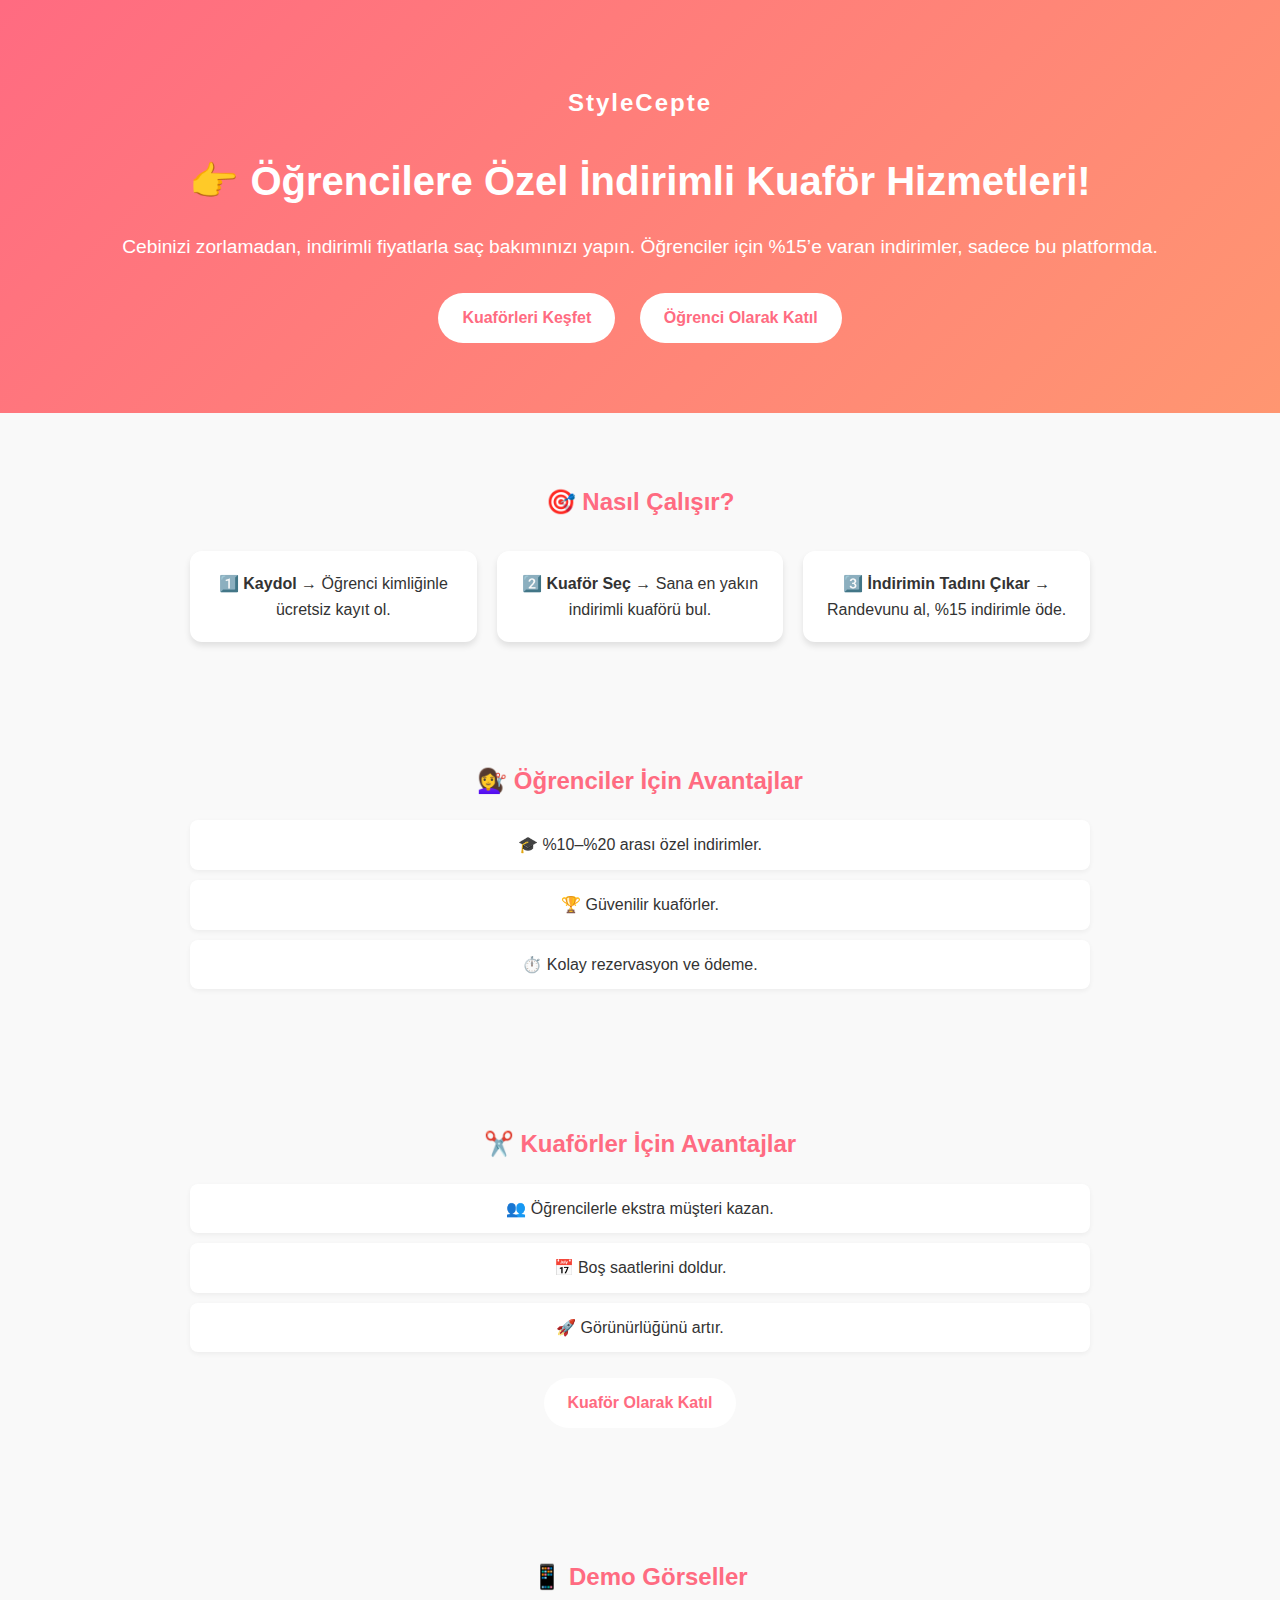
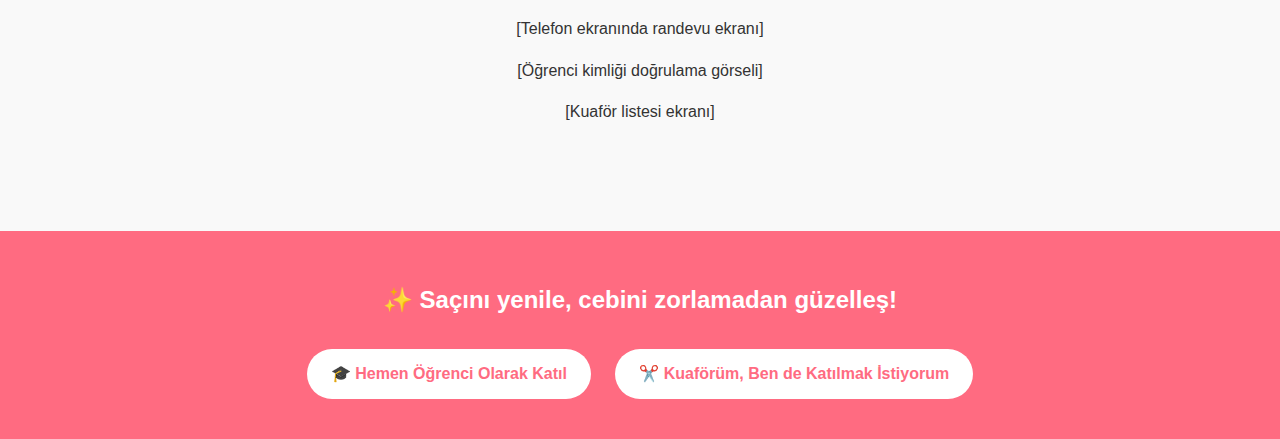
<file: index.html>
<!DOCTYPE html>
<html lang="tr">
<head>
  <meta charset="UTF-8">
  <meta name="viewport" content="width=device-width, initial-scale=1.0">
  <title>stylecepte</title>
  <link rel="stylesheet" href="style.css">
  <script src="script.js" defer></script>
</head>
<body>

  <!-- Hero -->
  <header>
  <h3 class="site-title">StyleCepte</h3>  <!-- Yeni satır eklendi -->
  <h1>👉 Öğrencilere Özel İndirimli Kuaför Hizmetleri!</h1>
  <p>Cebinizi zorlamadan, indirimli fiyatlarla saç bakımınızı yapın. Öğrenciler için %15’e varan indirimler, sadece bu platformda.</p>
  <a href="explore.html" class="btn">Kuaförleri Keşfet</a>
  <a href="student.html" class="btn">Öğrenci Olarak Katıl</a>
</header>


  <!-- Nasıl Çalışır -->
  <section>
    <h2>🎯 Nasıl Çalışır?</h2>
    <div class="steps">
      <div class="card">1️⃣ <strong>Kaydol</strong> → Öğrenci kimliğinle ücretsiz kayıt ol.</div>
      <div class="card">2️⃣ <strong>Kuaför Seç</strong> → Sana en yakın indirimli kuaförü bul.</div>
      <div class="card">3️⃣ <strong>İndirimin Tadını Çıkar</strong> → Randevunu al, %15 indirimle öde.</div>
    </div>
  </section>

  <!-- Öğrenciler için avantajlar -->
  <section>
    <h2>💇‍♀️ Öğrenciler İçin Avantajlar</h2>
    <ul>
      <li>🎓 %10–%20 arası özel indirimler.</li>
      <li>🏆 Güvenilir kuaförler.</li>
      <li>⏱️ Kolay rezervasyon ve ödeme.</li>
    </ul>
  </section>

  <!-- Kuaförler için avantajlar -->
  <section>
    <h2>✂️ Kuaförler İçin Avantajlar</h2>
    <ul>
      <li>👥 Öğrencilerle ekstra müşteri kazan.</li>
      <li>📅 Boş saatlerini doldur.</li>
      <li>🚀 Görünürlüğünü artır.</li>
    </ul>
    <a href="barber.html" class="btn">Kuaför Olarak Katıl</a>
  </section>

  <!-- Demo Görseller -->
  <section>
    <h2>📱 Demo Görseller</h2>
    <p>[Telefon ekranında randevu ekranı]</p>
    <p>[Öğrenci kimliği doğrulama görseli]</p>
    <p>[Kuaför listesi ekranı]</p>
  </section>

  <!-- CTA -->
  <footer>
    <h2>✨ Saçını yenile, cebini zorlamadan güzelleş!</h2>
    <a href="student.html" class="btn">🎓 Hemen Öğrenci Olarak Katıl</a>
    <a href="barber.html" class="btn">✂️ Kuaförüm, Ben de Katılmak İstiyorum</a>
  </footer>

</body>
</html>
</file>
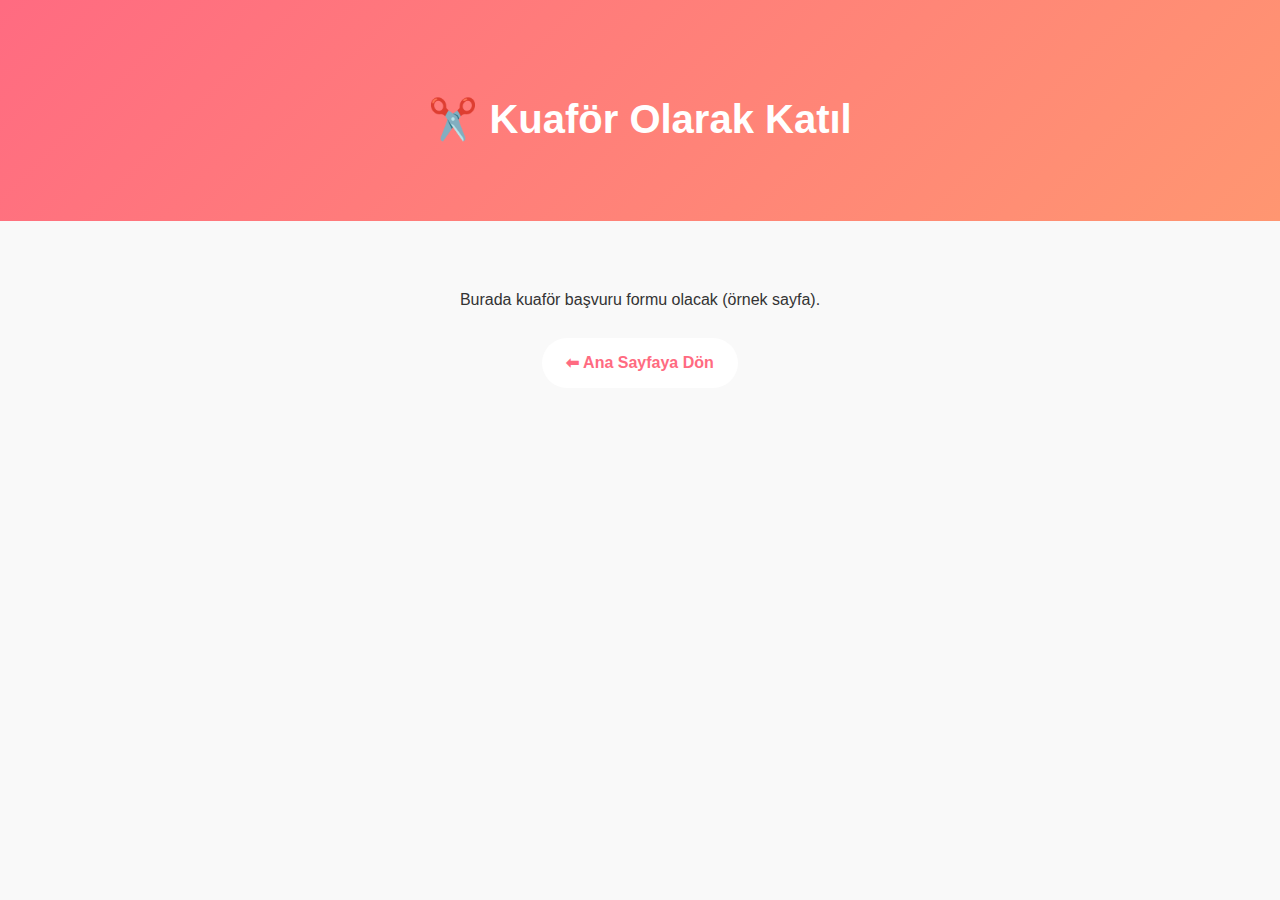
<file: barber.html>
<!DOCTYPE html>
<html lang="tr">
<head>
  <meta charset="UTF-8">
  <title>Kuaför Katılımı - stylecepte</title>
  <link rel="stylesheet" href="style.css">
</head>
<body>
  <header>
    <h1>✂️ Kuaför Olarak Katıl</h1>
  </header>
  <section>
    <p>Burada kuaför başvuru formu olacak (örnek sayfa).</p>
    <a href="index.html" class="btn">⬅ Ana Sayfaya Dön</a>
  </section>
</body>
</html>
</file>
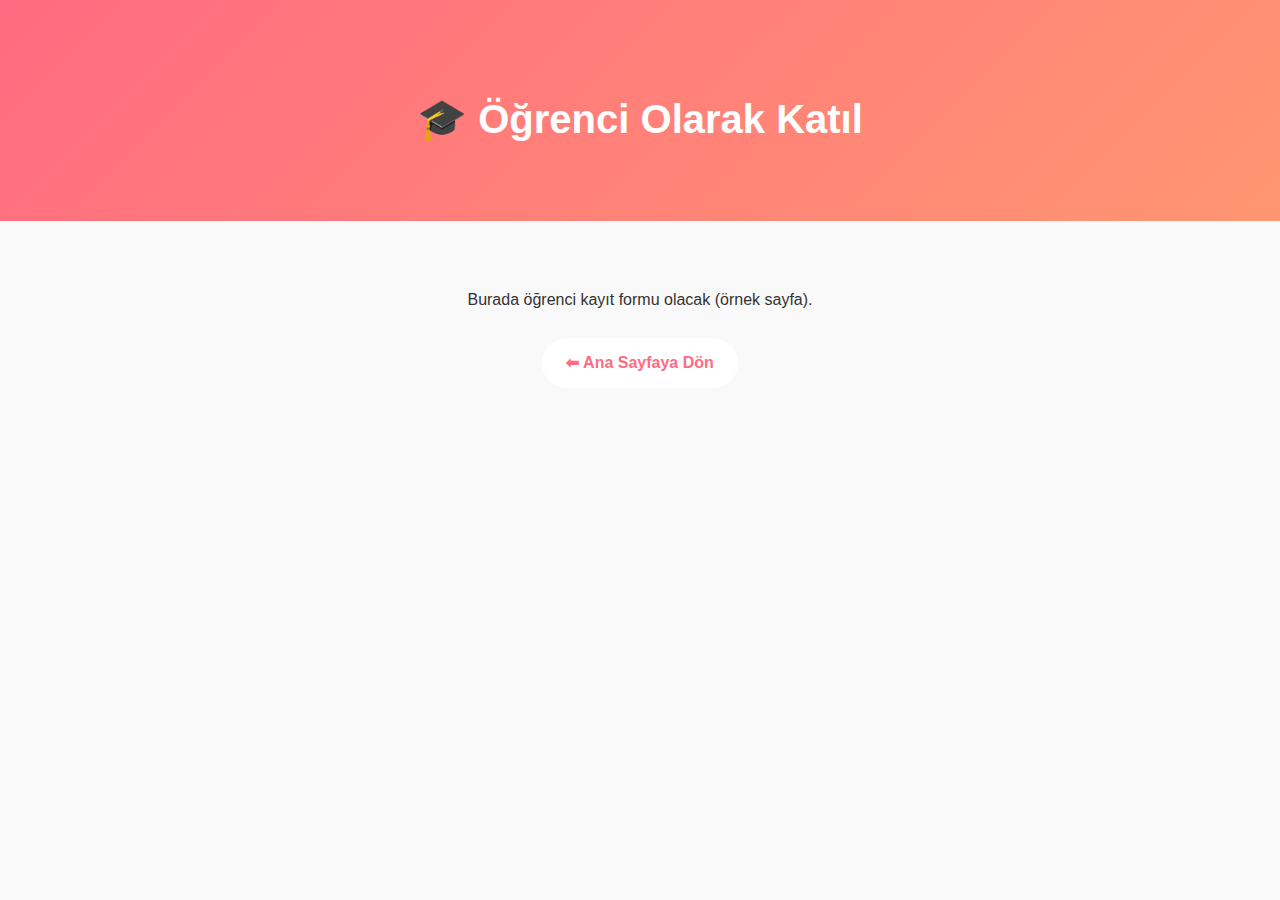
<file: student.html>
<!DOCTYPE html>
<html lang="tr">
<head>
  <meta charset="UTF-8">
  <title>Öğrenci Katılımı - stylecepte</title>
  <link rel="stylesheet" href="style.css">
</head>
<body>
  <header>
    <h1>🎓 Öğrenci Olarak Katıl</h1>
  </header>
  <section>
    <p>Burada öğrenci kayıt formu olacak (örnek sayfa).</p>
    <a href="index.html" class="btn">⬅ Ana Sayfaya Dön</a>
  </section>
</body>
</html>
</file>
<file: style.css>
/* Genel Stil */
body {
  font-family: Arial, sans-serif;
  margin: 0;
  background: #f9f9f9;
  color: #333;
  line-height: 1.6;
}

/* Header */
header {
  background: linear-gradient(135deg, #ff6b81, #ff9671);
  color: #fff;
  text-align: center;
  padding: 60px 20px;
}

/* Üstteki site başlığı */
header .site-title {
  font-size: 1.5rem;
  font-weight: bold;
  margin-bottom: 15px;
  color: #fff;
  letter-spacing: 2px;
}

/* Ana başlık */
header h1 {
  font-size: 2.5rem;
  margin-bottom: 10px;
}

/* Açıklama metni */
header p {
  font-size: 1.2rem;
  margin-bottom: 20px;
}

/* Butonlar */
.btn {
  display: inline-block;
  margin: 10px;
  padding: 12px 24px;
  background: #fff;
  color: #ff6b81;
  font-weight: bold;
  border-radius: 25px;
  text-decoration: none;
  transition: 0.3s;
}

.btn:hover {
  background: #ffe6ea;
}

/* Section alanları */
section {
  padding: 50px 20px;
  text-align: center;
  max-width: 900px;
  margin: auto;
}

/* Section başlıkları */
section h2 {
  color: #ff6b81;
  margin-bottom: 20px;
}

/* Adım kartları (Nasıl çalışır bölümü) */
.steps {
  display: grid;
  grid-template-columns: repeat(auto-fit, minmax(250px, 1fr));
  gap: 20px;
  margin-top: 30px;
}

.card {
  background: #fff;
  padding: 20px;
  border-radius: 12px;
  box-shadow: 0 4px 6px rgba(0,0,0,0.1);
}

/* Listeleme (avantajlar vs) */
ul {
  list-style: none;
  padding: 0;
}

ul li {
  background: #fff;
  margin: 10px 0;
  padding: 12px;
  border-radius: 8px;
  box-shadow: 0 2px 5px rgba(0,0,0,0.05);
}

/* Footer */
footer {
  background: #ff6b81;
  color: #fff;
  text-align: center;
  padding: 30px 20px;
  margin-top: 40px;
}

/* Formlar için input alanları */
form input, form button {
  width: 80%;
  max-width: 400px;
  padding: 10px;
  margin-bottom: 15px;
  border-radius: 8px;
  border: 1px solid #ccc;
  font-size: 1rem;
}

form button {
  background: #ff6b81;
  color: #fff;
  border: none;
  cursor: pointer;
  font-weight: bold;
  transition: 0.3s;
}

form button:hover {
  background: #ff9671;
}

/* Kuaför listesi (explore sayfası) */
.barber-list {
  display: grid;
  grid-template-columns: repeat(auto-fit, minmax(250px, 1fr));
  gap: 20px;
  margin-top: 30px;
}

.barber-list .card button {
  width: auto;
  padding: 10px 20px;
}
</file>
